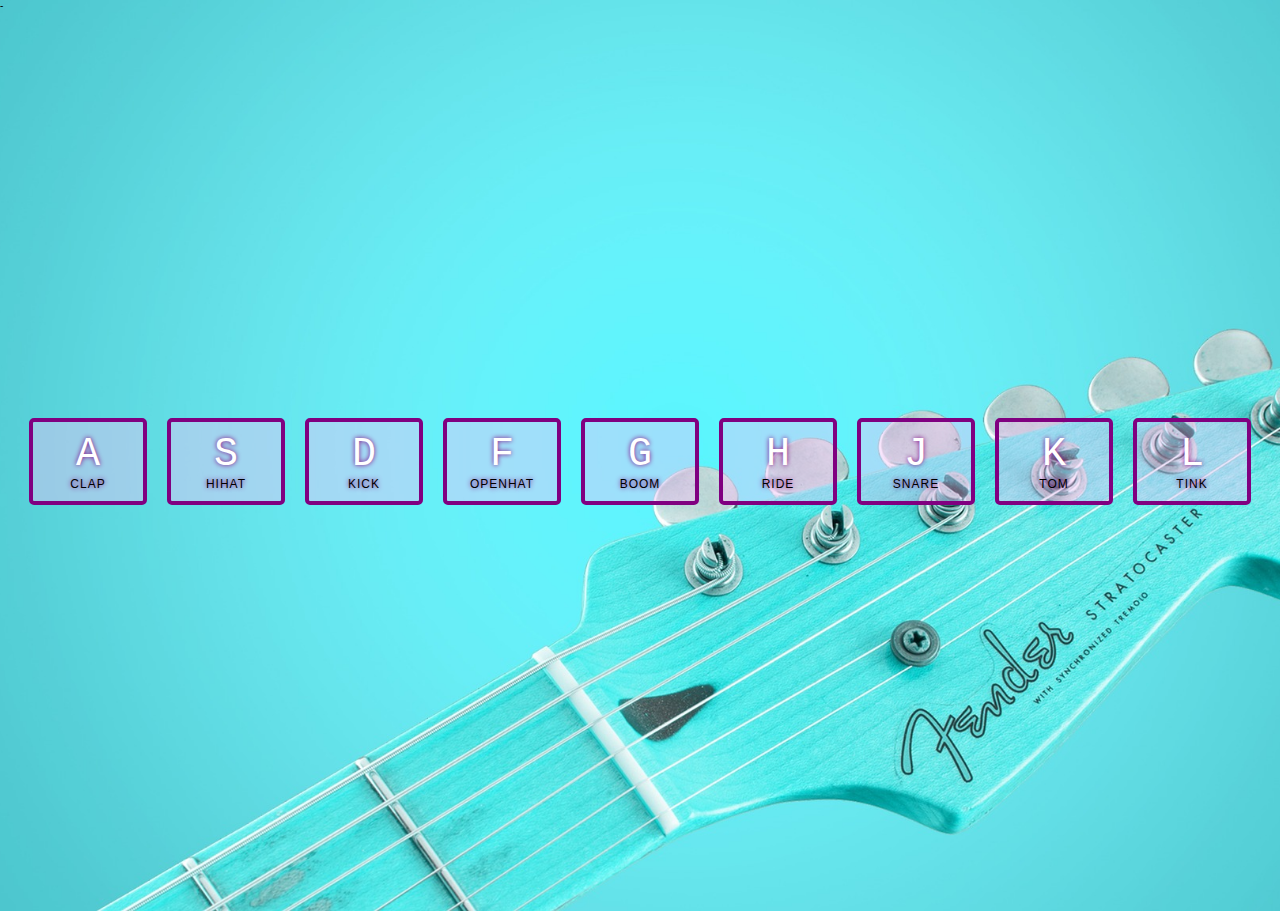
<file: 01 - JavaScript Drum Kit/index.html>
-
<!DOCTYPE html>
<html lang="en">

<head>
    <meta charset="UTF-8">
    <meta name="viewport" content="width=device-width, initial-scale=1.0">
    <title>JS Drum Kit</title>
    <link rel="stylesheet" href="style.css">
</head>

<body>


    <div class="keys">
        <div data-key="65" class="key">
            <kbd>A</kbd>
            <span class="sound">clap</span>
        </div>
        <div data-key="83" class="key">
            <kbd>S</kbd>
            <span class="sound">hihat</span>
        </div>
        <div data-key="68" class="key">
            <kbd>D</kbd>
            <span class="sound">kick</span>
        </div>
        <div data-key="70" class="key">
            <kbd>F</kbd>
            <span class="sound">openhat</span>
        </div>
        <div data-key="71" class="key">
            <kbd>G</kbd>
            <span class="sound">boom</span>
        </div>
        <div data-key="72" class="key">
            <kbd>H</kbd>
            <span class="sound">ride</span>
        </div>
        <div data-key="74" class="key">
            <kbd>J</kbd>
            <span class="sound">snare</span>
        </div>
        <div data-key="75" class="key">
            <kbd>K</kbd>
            <span class="sound">tom</span>
        </div>
        <div data-key="76" class="key">
            <kbd>L</kbd>
            <span class="sound">tink</span>
        </div>
    </div>

    <audio data-key="65" src="sounds/clap.wav"></audio>
    <audio data-key="83" src="sounds/hihat.wav"></audio>
    <audio data-key="68" src="sounds/kick.wav"></audio>
    <audio data-key="70" src="sounds/openhat.wav"></audio>
    <audio data-key="71" src="sounds/boom.wav"></audio>
    <audio data-key="72" src="sounds/ride.wav"></audio>
    <audio data-key="74" src="sounds/snare.wav"></audio>
    <audio data-key="75" src="sounds/tom.wav"></audio>
    <audio data-key="76" src="sounds/tink.wav"></audio>

    <script src="script.js"></script>


</body>

</html>
</file>
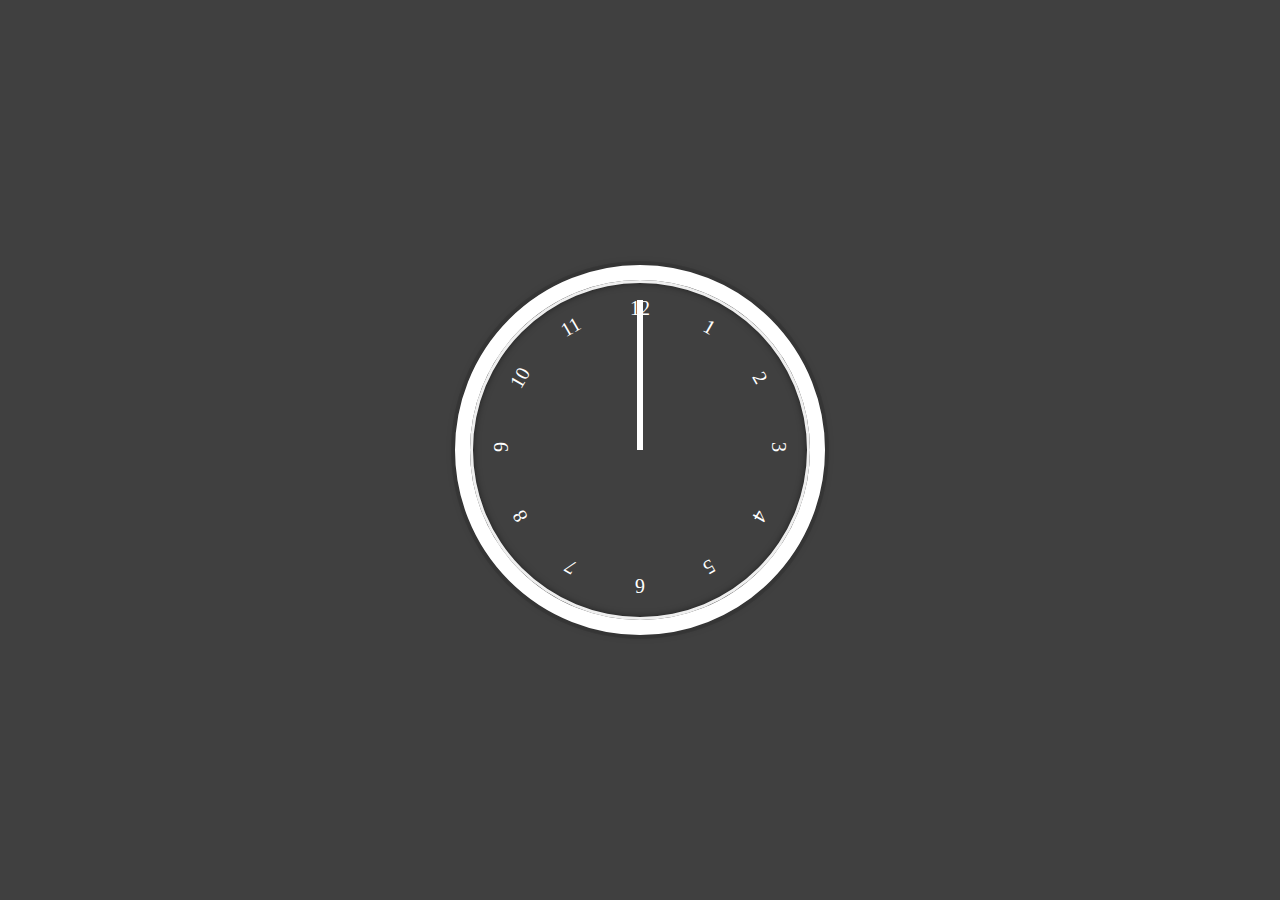
<file: 02 - CSS and JS Clock/index.html>
<!DOCTYPE html>
<html lang="en">

<head>
    <meta charset="UTF-8">
    <meta name="viewport" content="width=device-width, initial-scale=1.0">
    <title>CSS + JS Clock</title>
    <link rel="stylesheet" href="style.css">
</head>

<body>


    <div class="clock">
        <div class="clock-face">
            <div class="hand hour-hand"></div>
            <div class="hand min-hand"></div>
            <div class="hand second-hand"></div>
            <div class="number number1">1</div>
            <div class="number number2">2</div>
            <div class="number number3">3</div>
            <div class="number number4">4</div>
            <div class="number number5">5</div>
            <div class="number number6">6</div>
            <div class="number number7">7</div>
            <div class="number number8">8</div>
            <div class="number number9">9</div>
            <div class="number number10">10</div>
            <div class="number number11">11</div>
            <div class="number number12">12</div>
        </div>
    </div>

    <script src="script.js "></script>

</body>

</html>
</file>
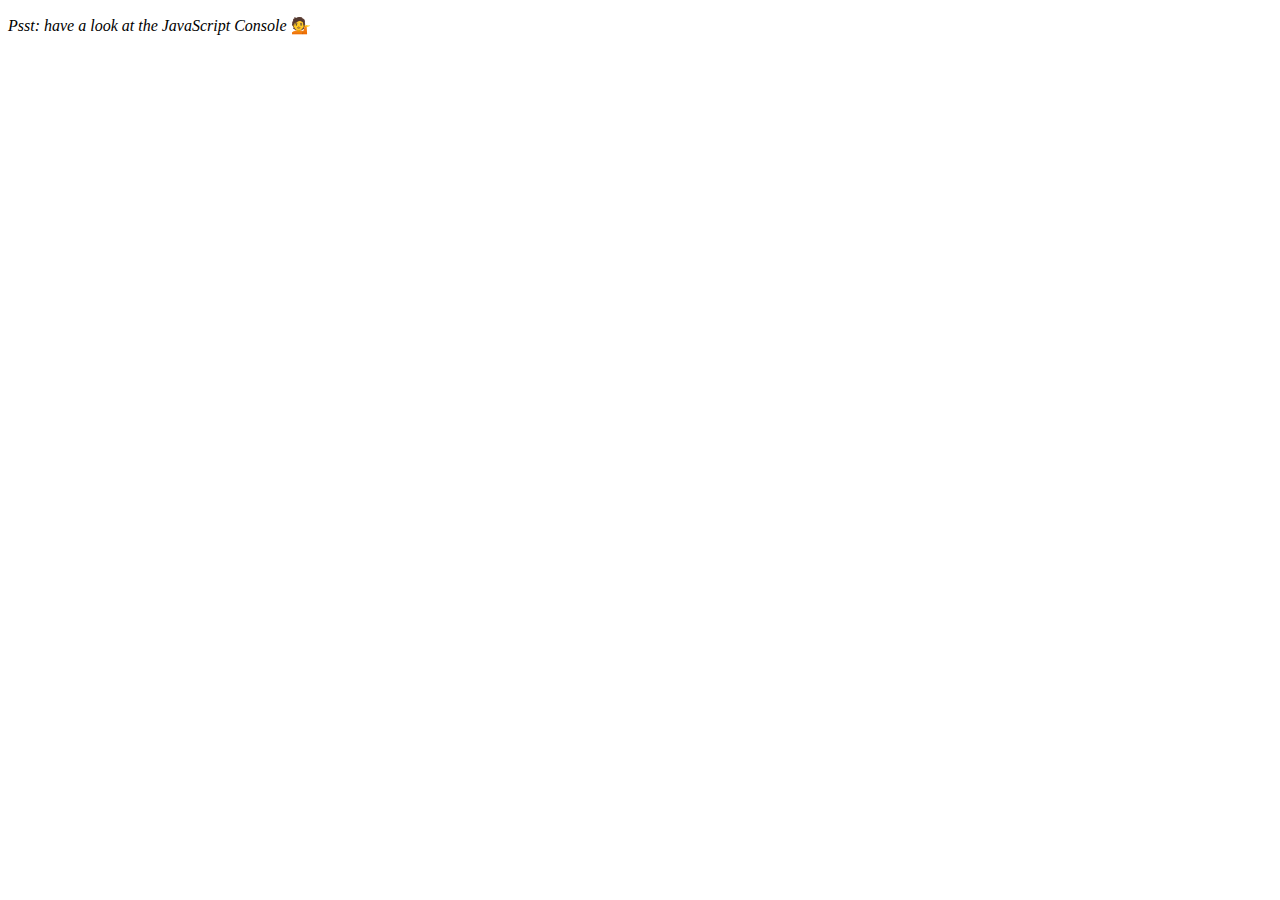
<file: 04 - Array Cardio Day 1/index.html>
<!DOCTYPE html>
<html lang="en">

<head>
    <meta charset="UTF-8">
    <title>Array Cardio 💪</title>
</head>

<body>
    <p><em>Psst: have a look at the JavaScript Console</em> 💁</p>
    <script src="script.js"></script>
</body>

</html>
</file>
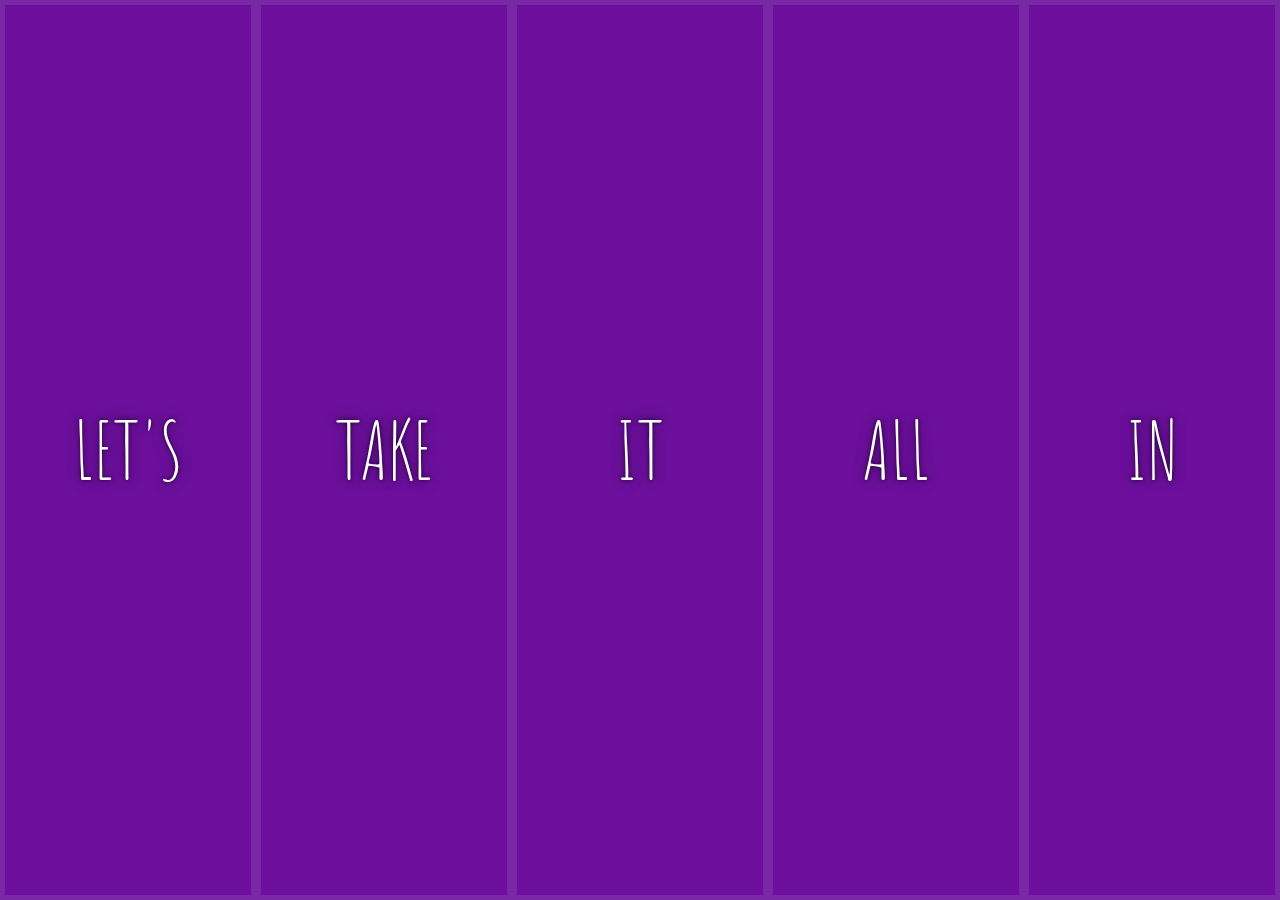
<file: 05 - Flex Panel Gallery/index.html>
<!DOCTYPE html>
<html lang="en">

<head>
    <meta charset="UTF-8">
    <title>Flex Panels</title>
    <link href='https://fonts.googleapis.com/css?family=Amatic+SC' rel='stylesheet' type='text/css'>
    <link href="style.css" rel="stylesheet">
</head>

<body>
    <div class="panels">
        <div class="panel panel1">
            <p>Hey</p>
            <p>Let's</p>
            <p>Dance</p>
        </div>
        <div class="panel panel2">
            <p>Give</p>
            <p>Take</p>
            <p>Receive</p>
        </div>
        <div class="panel panel3">
            <p>Experience</p>
            <p>It</p>
            <p>Today</p>
        </div>
        <div class="panel panel4">
            <p>Give</p>
            <p>All</p>
            <p>You can</p>
        </div>
        <div class="panel panel5">
            <p>Life</p>
            <p>In</p>
            <p>Motion</p>
        </div>
    </div>

    <script src="script.js"></script>
    </script>



</body>

</html>
</file>
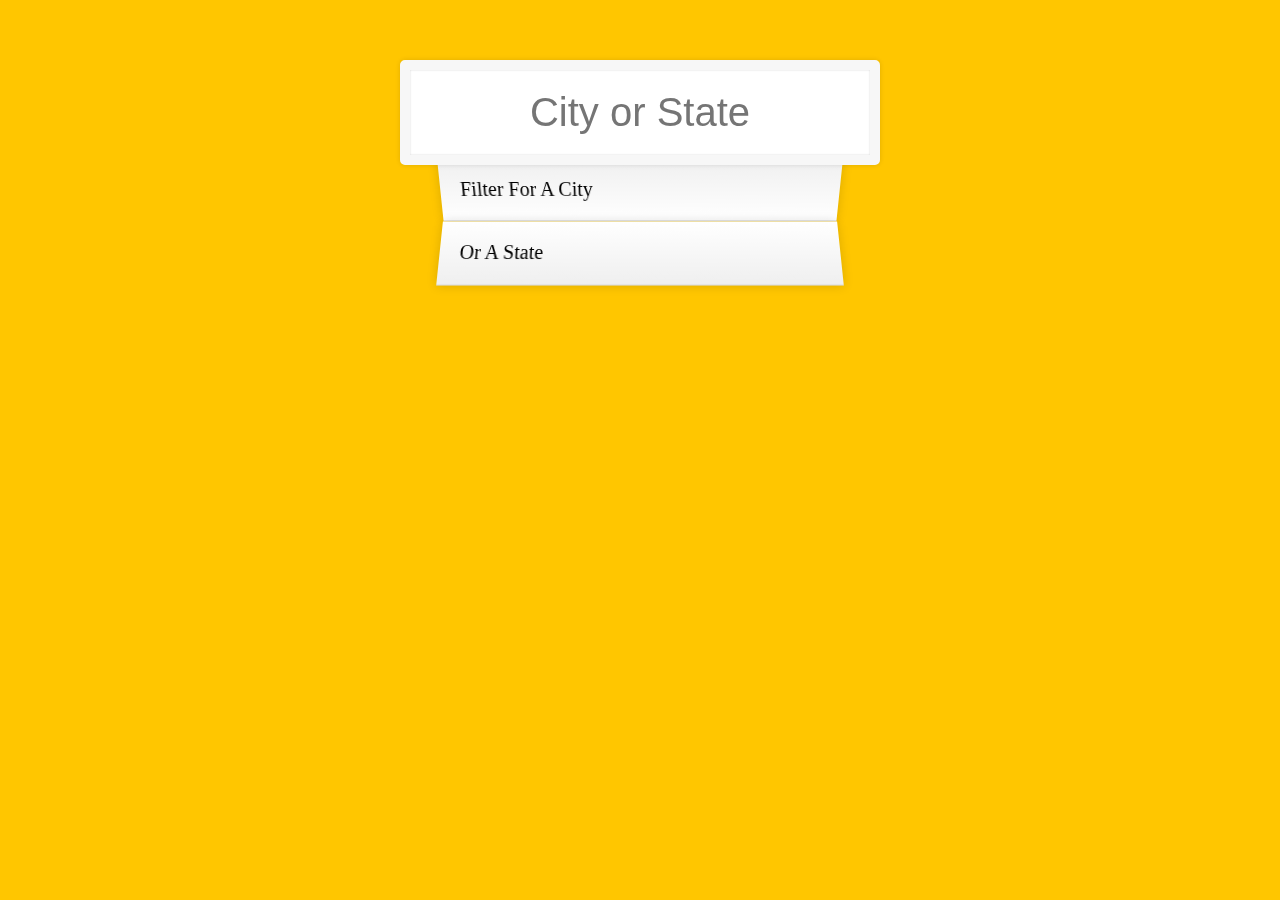
<file: 06 - Type Ahead/index.html>
<!DOCTYPE html>
<html lang="en">
<head>
  <meta charset="UTF-8">
  <title>Type Ahead 👀</title>
  <link rel="stylesheet" href="style.css">
</head>
<body>

  <form class="search-form">
    <input type="text" class="search" placeholder="City or State">
    <ul class="suggestions">
      <li>Filter for a city</li>
      <li>or a state</li>
    </ul>
  </form>
<script src="script.js">
</script>
</body>
</html>
</file>
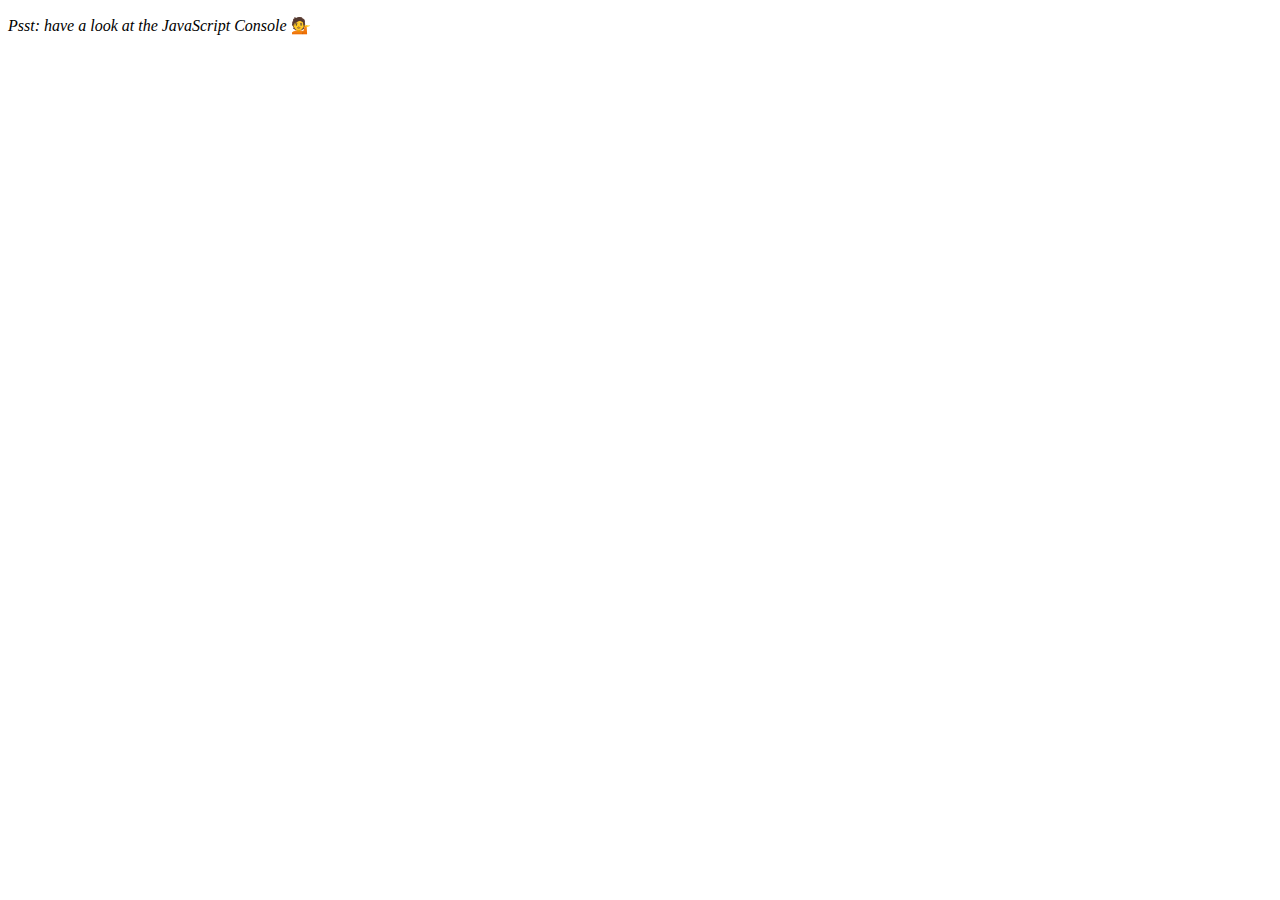
<file: 07 - Array Cardio Day 2/index.html>
<!DOCTYPE html>
<html lang="en">

<head>
    <meta charset="UTF-8">
    <title>Array Cardio 💪💪</title>
</head>

<body>
    <p><em>Psst: have a look at the JavaScript Console</em> 💁</p>

    <script src="script.js"></script>
</body>

</html>
</file>
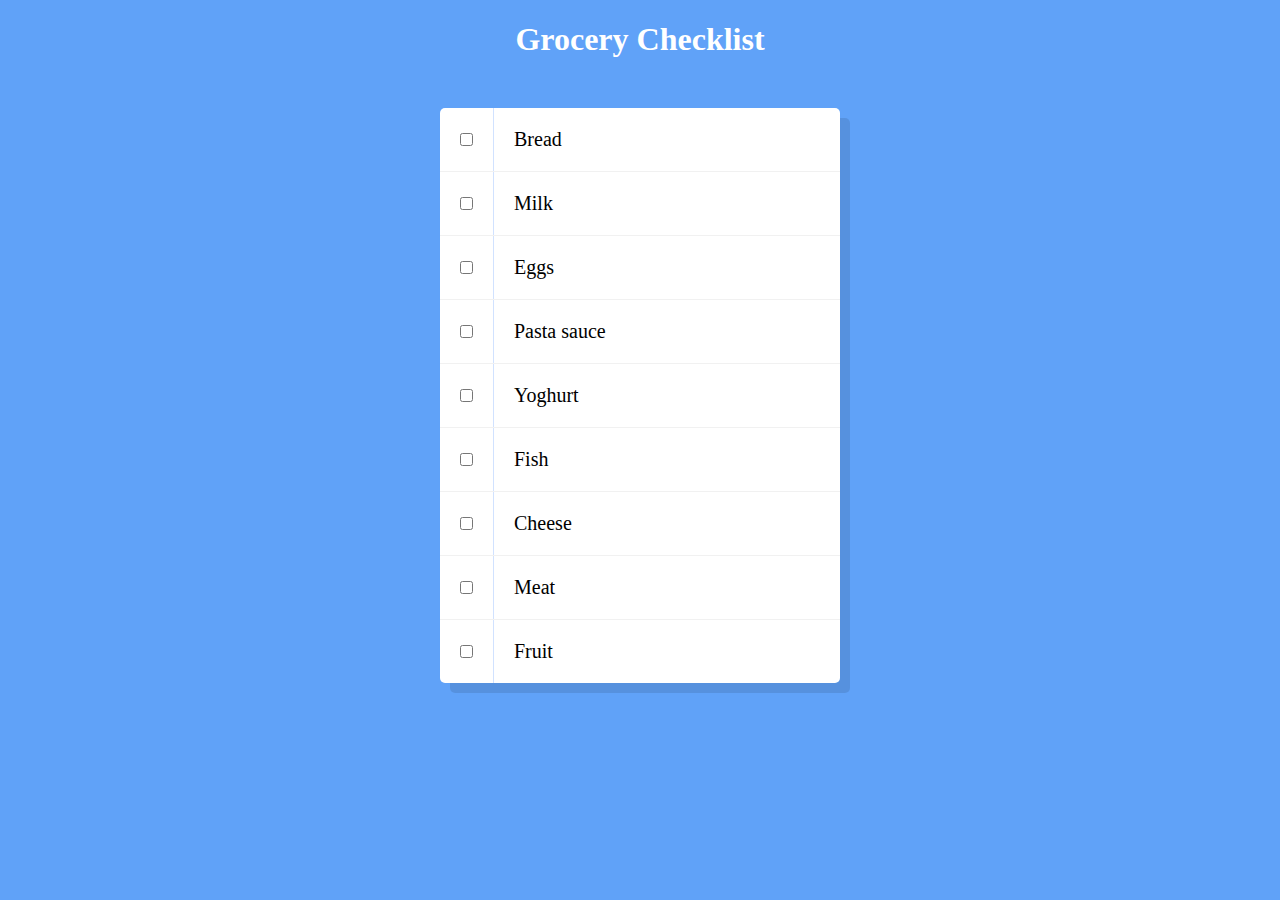
<file: 10 - Hold Shift and Check Checkboxes/index.html>
<!DOCTYPE html>
<html lang="en">

<head>
    <meta charset="UTF-8">
    <title>Hold Shift to Check Multiple Checkboxes</title>
    <link rel="stylesheet" href="styles.css">
</head>

<body>
    <!--
   The following is a common layout you would see in an email client.

   When a user clicks a checkbox, holds Shift, and then clicks another checkbox a few rows down, all the checkboxes inbetween those two checkboxes should be checked.

  -->
    <h1>Grocery Checklist</h1>
    <div class="inbox">
        <div class="item">
            <input type="checkbox">
            <p>Bread</p>
        </div>
        <div class="item">
            <input type="checkbox">
            <p>Milk</p>
        </div>
        <div class="item">
            <input type="checkbox">
            <p>Eggs</p>
        </div>
        <div class="item">
            <input type="checkbox">
            <p>Pasta sauce</p>
        </div>
        <div class="item">
            <input type="checkbox">
            <p>Yoghurt</p>
        </div>
        <div class="item">
            <input type="checkbox">
            <p>Fish</p>
        </div>
        <div class="item">
            <input type="checkbox">
            <p>Cheese</p>
        </div>
        <div class="item">
            <input type="checkbox">
            <p>Meat</p>
        </div>
        <div class="item">
            <input type="checkbox">
            <p>Fruit</p>
        </div>
    </div>


    <script src="script.js">
    </script>
</body>

</html>
</file>
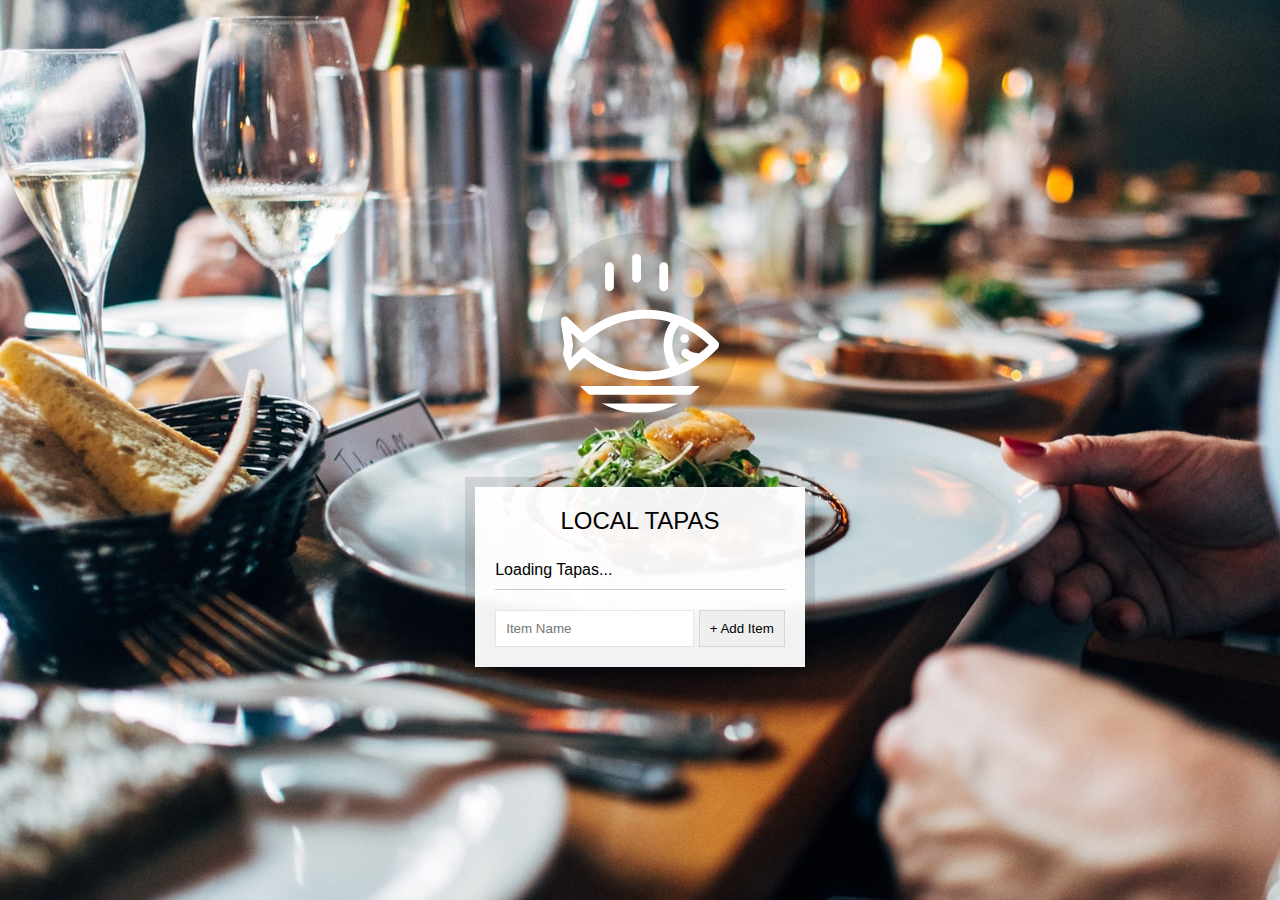
<file: 15 - LocalStorage/index.html>
<!DOCTYPE html>
<html lang="en">

<head>
    <meta charset="UTF-8">
    <title>LocalStorage</title>
    <link rel="stylesheet" href="style.css">
</head>

<body>
    <!--
      Fish SVG Cred:
      https://thenounproject.com/search/?q=fish&i=589236
   -->

    <svg xmlns="http://www.w3.org/2000/svg" xmlns:xlink="http://www.w3.org/1999/xlink" version="1.1" x="0px" y="0px" viewBox="0 0 512 512" enable-background="new 0 0 512 512" xml:space="preserve"><g><path d="M495.9,425.3H16.1c-5.2,0-10.1,2.9-12.5,7.6c-2.4,4.7-2.1,10.3,0.9,14.6l39,56.4c2.6,3.8,7,6.1,11.6,6.1h401.7   c4.6,0,9-2.3,11.6-6.1l39-56.4c3-4.3,3.3-9.9,0.9-14.6C506,428.2,501.1,425.3,495.9,425.3z M449.4,481.8H62.6L43,453.6H469   L449.4,481.8z"/><path d="M158.3,122c7.8,0,14.1-6.3,14.1-14.1V43.4c0-7.8-6.3-14.1-14.1-14.1c-7.8,0-14.1,6.3-14.1,14.1v64.5   C144.2,115.7,150.5,122,158.3,122z"/><path d="M245.1,94.7c7.8,0,14.1-6.3,14.1-14.1V16.1c0-7.8-6.3-14.1-14.1-14.1C237.3,2,231,8.3,231,16.1v64.5   C231,88.4,237.3,94.7,245.1,94.7z"/><path d="M331.9,122c7.8,0,14.1-6.3,14.1-14.1V43.4c0-7.8-6.3-14.1-14.1-14.1s-14.1,6.3-14.1,14.1v64.5   C317.8,115.7,324.1,122,331.9,122z"/><path d="M9.6,385.2c5.3,2.8,11.8,1.9,16.2-2.2l50.6-47.7c56.7,46.5,126.6,71.9,198.3,71.9c0,0,0,0,0,0   c87.5,0,169.7-36.6,231.4-103.2c5-5.4,5-13.8,0-19.2c-61.8-66.5-144-103.2-231.4-103.2c-72,0-142.2,25.6-199,72.5l-50-47.1   c-4.4-4.1-10.9-5-16.2-2.2c-5.3,2.8-8.3,8.7-7.4,14.6l11.6,75L2.2,370.6C1.3,376.5,4.2,382.4,9.6,385.2z M380.9,230.8   c34.9,14.3,67.2,35.7,95.3,63.6c-10.1,10-20.8,19.2-31.9,27.5c-22.4-3.3-29.6-8.8-30.7-9.7c-4-5.7-11.8-7.7-18.1-4.4   c-6.9,3.6-9.5,12.2-5.9,19.1c1.9,3.5,7.3,10.3,22.4,16c-10.1,5.7-20.5,10.7-31.1,15.1C352.4,320.2,352.4,268.6,380.9,230.8z    M36.3,255.6l29.4,27.7c5.3,5,13.6,5.1,19.1,0.3c53.2-47.6,120.7-73.7,190-73.7c26.9,0,53.2,3.9,78.5,11.3   c-29.3,44.6-29.3,102,0,146.6c-25.3,7.4-51.6,11.3-78.5,11.3c-69,0-136.3-26-189.4-73.2c-2.7-2.4-13.4-6.3-19.1,0.3l-30.1,28.3   l5.7-40C42.2,293,36.3,255.6,36.3,255.6z"/><circle cx="398.8" cy="273.8" r="14.1"/></g></svg>

    <div class="wrapper">
        <h2>LOCAL TAPAS</h2>
        <p></p>
        <ul class="plates">
            <li>Loading Tapas...</li>
        </ul>
        <form class="add-items">
            <input type="text" name="item" placeholder="Item Name" required>
            <input type="submit" value="+ Add Item">
        </form>
    </div>

    <script src="script.js">
    </script>


</body>

</html>
</file>
<file: 01 - JavaScript Drum Kit/style.css>
html {
    font-size: 10px;
    background: url('./background.jpg') bottom center;
    background-size: cover;
}

body,
html {
    margin: 0;
    padding: 0;
    font-family: sans-serif;
}

.keys {
    display: flex;
    flex: 1;
    min-height: 100vh;
    align-items: center;
    justify-content: center;
}

.key {
    border: .4rem solid purple;
    border-radius: .5rem;
    margin: 1rem;
    font-size: 1.5rem;
    padding: 1rem .5rem;
    transition: all .07s ease;
    width: 10rem;
    text-align: center;
    color: white;
    background: rgba(253, 193, 248, 0.4);
    text-shadow: 0 0 .5rem purple;
}

.playing {
    transform: scale(1.1);
    border-color: #FF8C00;
    box-shadow: 0 0 1rem #FF8C00;
}

kbd {
    display: block;
    font-size: 4rem;
}

.sound {
    font-size: 1.2rem;
    text-transform: uppercase;
    letter-spacing: .1rem;
    color: #000000;
}
</file>
<file: 02 - CSS and JS Clock/style.css>
html {
    background: linear-gradient(rgba(0, 0, 0, 0.75), rgba(0, 0, 0, 0.75)), url(https://picsum.photos/2560/1440/?random);
    background-size: cover;
    font-family: 'helvetica neue';
    text-align: center;
    font-size: 10px;
}

body {
    margin: 0;
    font-size: 2rem;
    display: flex;
    flex: 1;
    min-height: 100vh;
    align-items: center;
}

.clock {
    width: 30rem;
    height: 30rem;
    color: rgb(255, 255, 255);
    border: 15px solid white;
    border-radius: 50%;
    margin: 50px auto;
    position: relative;
    padding: 2rem;
    box-shadow: 0 0 0 4px rgba(0, 0, 0, 0.1), inset 0 0 0 3px #EFEFEF, inset 0 0 10px black, 0 0 10px rgba(0, 0, 0, 0.2);
}

.clock-face {
    position: relative;
    width: 100%;
    height: 100%;
    transform: translateY(-3px);
    /* account for the height of the clock hands */
}

.clock-face .number {
    --rotation: 0;
    position: absolute;
    width: 100%;
    height: 100%;
    /* background-color: red; */
    transform: rotate(var(--rotation));
}

.clock-face .number1 {
    --rotation: 30deg;
}

.clock-face .number2 {
    --rotation: 60deg;
}

.clock-face .number3 {
    --rotation: 90deg;
}

.clock-face .number4 {
    --rotation: 120deg;
}

.clock-face .number5 {
    --rotation: 150deg;
}

.clock-face .number6 {
    --rotation: 180deg;
}

.clock-face .number7 {
    --rotation: 210deg;
}

.clock-face .number8 {
    --rotation: 240deg;
}

.clock-face .number9 {
    --rotation: 270deg;
}

.clock-face .number10 {
    --rotation: 300deg;
}

.clock-face .number11 {
    --rotation: 330deg;
}

.clock-face .number12 {
    --rotation: 360deg;
}

.hand {
    width: 50%;
    height: 6px;
    background: white;
    position: absolute;
    top: 50%;
    transform-origin: 100%;
    transform: rotate(90deg);
    /* transition: all 0.05s; */
    transition-timing-function: cubic-bezier(0.1, 2.7, 0.58, 1);
}
</file>
<file: 05 - Flex Panel Gallery/style.css>
html {
    box-sizing: border-box;
    background: #ffc600;
    font-family: 'helvetica neue';
    font-size: 20px;
    font-weight: 200;
}

body {
    margin: 0;
}

*,
*:before,
*:after {
    box-sizing: inherit;
}

.panels {
    min-height: 100vh;
    overflow: hidden;
    display: flex;
}

.panel {
    background: #6B0F9C;
    box-shadow: inset 0 0 0 5px rgba(255, 255, 255, 0.1);
    color: white;
    text-align: center;
    align-items: center;
    /* Safari transitionend event.propertyName === flex */
    /* Chrome + FF transitionend event.propertyName === flex-grow */
    transition: font-size 0.7s cubic-bezier(0.61, -0.19, 0.7, -0.11), flex 0.7s cubic-bezier(0.61, -0.19, 0.7, -0.11), background 0.2s;
    font-size: 20px;
    background-size: cover;
    background-position: center;
    flex: 1;
    justify-content: center;
    align-items: center;
    display: flex;
    flex-direction: column;
    /* vertically center items */
}

.panel1 {
    background-image: url(https://source.unsplash.com/gYl-UtwNg_I/1500x1500);
}

.panel2 {
    background-image: url(https://source.unsplash.com/rFKUFzjPYiQ/1500x1500);
}

.panel3 {
    background-image: url(https://images.unsplash.com/photo-1465188162913-8fb5709d6d57?ixlib=rb-0.3.5&q=80&fm=jpg&crop=faces&cs=tinysrgb&w=1500&h=1500&fit=crop&s=967e8a713a4e395260793fc8c802901d);
}

.panel4 {
    background-image: url(https://source.unsplash.com/ITjiVXcwVng/1500x1500);
}

.panel5 {
    background-image: url(https://source.unsplash.com/3MNzGlQM7qs/1500x1500);
}


/* Flex items */

.panel>* {
    margin: 0;
    width: 100%;
    transition: transform 0.5s;
    /* border: 1px solid red; */
    flex: 1 0 auto;
    display: flex;
    justify-content: center;
    align-items: center;
}

.panel>*:first-child {
    transform: translateY(-100%);
}

.panel.open-active>*:first-child {
    transform: translateY(0);
}

.panel>*:last-child {
    transform: translateY(100%);
}

.panel.open-active>*:last-child {
    transform: translateY(0);
}

.panel p {
    text-transform: uppercase;
    font-family: 'Amatic SC', cursive;
    text-shadow: 0 0 4px rgba(0, 0, 0, 0.72), 0 0 14px rgba(0, 0, 0, 0.45);
    font-size: 2em;
}

.panel p:nth-child(2) {
    font-size: 4em;
}

.panel.open {
    flex: 5;
    /* 5 times the amount of extra room than the rest of them (flex: 1) */
    font-size: 40px;
}

.cta {
    color: white;
    text-decoration: none;
}
</file>
<file: 06 - Type Ahead/style.css>
html {
  box-sizing: border-box;
  background: #ffc600;
  font-family: 'helvetica neue';
  font-size: 20px;
  font-weight: 200;
}

*, *:before, *:after {
  box-sizing: inherit;
}

input {
  width: 100%;
  padding: 20px;
}

.search-form {
  max-width: 400px;
  margin: 50px auto;
}

input.search {
  margin: 0;
  text-align: center;
  outline: 0;
  border: 10px solid #F7F7F7;
  width: 120%;
  left: -10%;
  position: relative;
  top: 10px;
  z-index: 2;
  border-radius: 5px;
  font-size: 40px;
  box-shadow: 0 0 5px rgba(0, 0, 0, 0.12), inset 0 0 2px rgba(0, 0, 0, 0.19);
}

.suggestions {
  margin: 0;
  padding: 0;
  position: relative;
  /*perspective: 20px;*/
}

.suggestions li {
  background: white;
  list-style: none;
  border-bottom: 1px solid #D8D8D8;
  box-shadow: 0 0 10px rgba(0, 0, 0, 0.14);
  margin: 0;
  padding: 20px;
  transition: background 0.2s;
  display: flex;
  justify-content: space-between;
  text-transform: capitalize;
}

.suggestions li:nth-child(even) {
  transform: perspective(100px) rotateX(3deg) translateY(2px) scale(1.001);
  background: linear-gradient(to bottom,  #ffffff 0%,#EFEFEF 100%);
}

.suggestions li:nth-child(odd) {
  transform: perspective(100px) rotateX(-3deg) translateY(3px);
  background: linear-gradient(to top,  #ffffff 0%,#EFEFEF 100%);
}

span.population {
  font-size: 15px;
}

.hl {
  background: #ffc600;
}
</file>
<file: 10 - Hold Shift and Check Checkboxes/styles.css>
html {
    font-family: cursive;
    background: #60a2f8;
}

h1 {
    text-align: center;
    color: white;
}

.inbox {
    max-width: 400px;
    margin: 50px auto;
    background: white;
    border-radius: 5px;
    box-shadow: 10px 10px 0 rgba(0, 0, 0, 0.1);
}

.item {
    display: flex;
    align-items: center;
    border-bottom: 1px solid #F1F1F1;
}

.item:last-child {
    border-bottom: 0;
}

input:checked+p {
    background: #F9F9F9;
    text-decoration: line-through;
}

input[type="checkbox"] {
    margin: 20px;
}

p {
    margin: 0;
    padding: 20px;
    transition: background 0.2s;
    flex: 1;
    font-family: cursive;
    font-size: 20px;
    font-weight: 200;
    border-left: 1px solid #D1E2FF;
}
</file>
<file: 15 - LocalStorage/style.css>
html {
  box-sizing: border-box;
  background: url("oh-la-la.jpeg") center no-repeat;
  background-size: cover;
  min-height: 100vh;
  display: flex;
  justify-content: center;
  align-items: center;
  text-align: center;
  font-family: Futura, "Trebuchet MS", Arial, sans-serif;
}

*,
*:before,
*:after {
  box-sizing: inherit;
}

svg {
  fill: white;
  background: rgba(0, 0, 0, 0.1);
  padding: 20px;
  border-radius: 50%;
  width: 200px;
  margin-bottom: 50px;
}

.wrapper {
  padding: 20px;
  max-width: 350px;
  background: rgba(255, 255, 255, 0.95);
  box-shadow: 0 0 0 10px rgba(0, 0, 0, 0.1);
}

h2 {
  text-align: center;
  margin: 0;
  font-weight: 200;
}

.plates {
  margin: 0;
  padding: 0;
  text-align: left;
  list-style: none;
}

.plates li {
  border-bottom: 1px solid rgba(0, 0, 0, 0.2);
  padding: 10px 0;
  font-weight: 100;
  display: flex;
}

.plates label {
  flex: 1;
  cursor: pointer;
}

.plates input {
  display: none;
}

.plates input + label:before {
  content: "⬜️";
  margin-right: 10px;
}

.plates input:checked + label:before {
  content: "🌮";
}

.add-items {
  margin-top: 20px;
}

.add-items input {
  padding: 10px;
  outline: 0;
  border: 1px solid rgba(0, 0, 0, 0.1);
}
</file>
